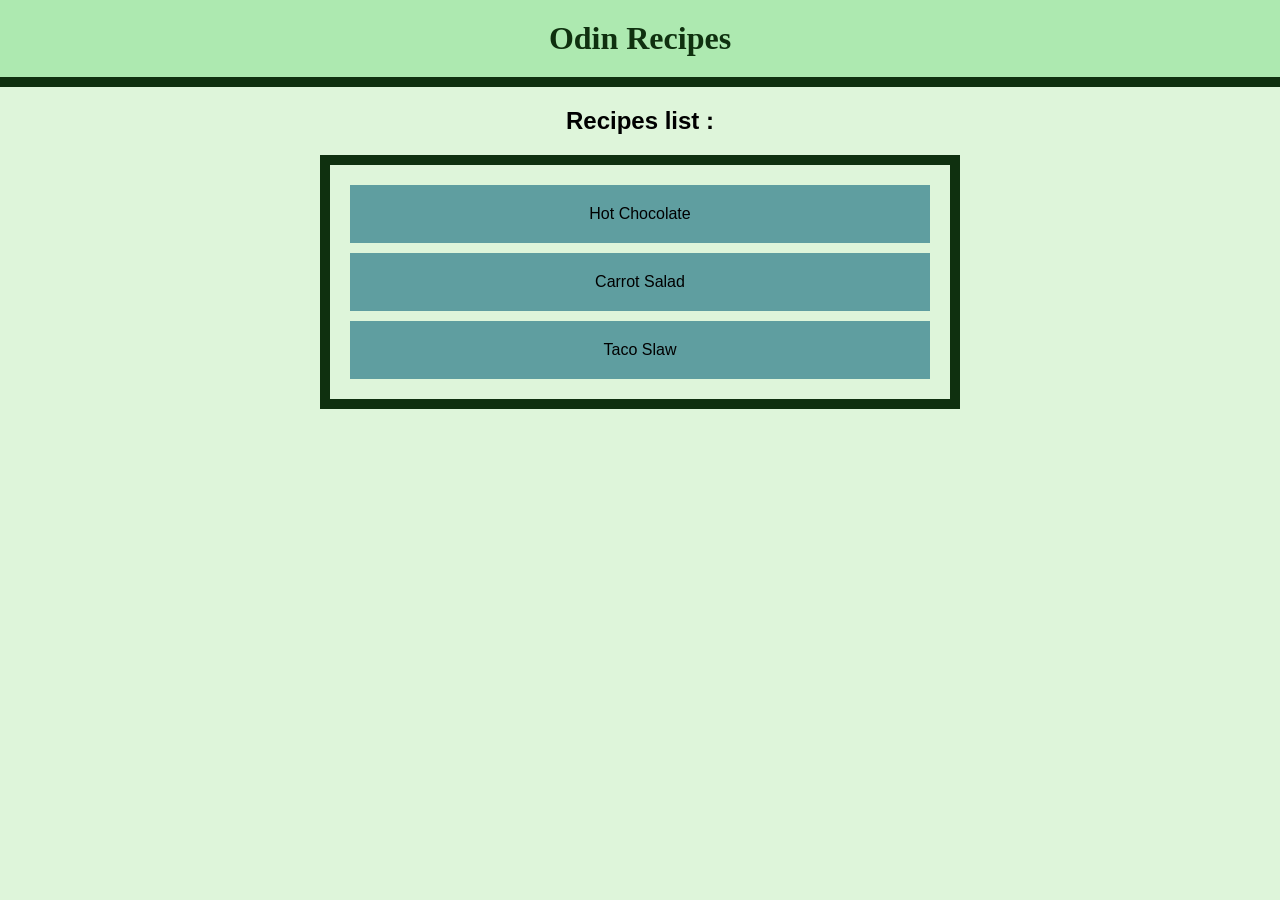
<file: index.html>
<!DOCTYPE html>
<html lang="en">
<head>
    <meta charset="UTF-8">
    <meta name="viewport" content="width=device-width, initial-scale=1.0">
    <title>Odin Recipes</title>
    <link rel="stylesheet" href="homepage.css">
</head>
<body>
    <h1 class="header">Odin Recipes</h1>
    <h2>Recipes list :</h2>
    <ul>
        <li>
            <a href="recipes/hot-chocolate.html">Hot Chocolate</a>
        </li>
        <li>
            <a href="recipes/carrot-salad.html">Carrot Salad</a>
        </li>
        <li>
            <a href="recipes/taco-slaw.html">Taco Slaw</a>
        </li>

    </ul>
    

</body>
</html>
</file>
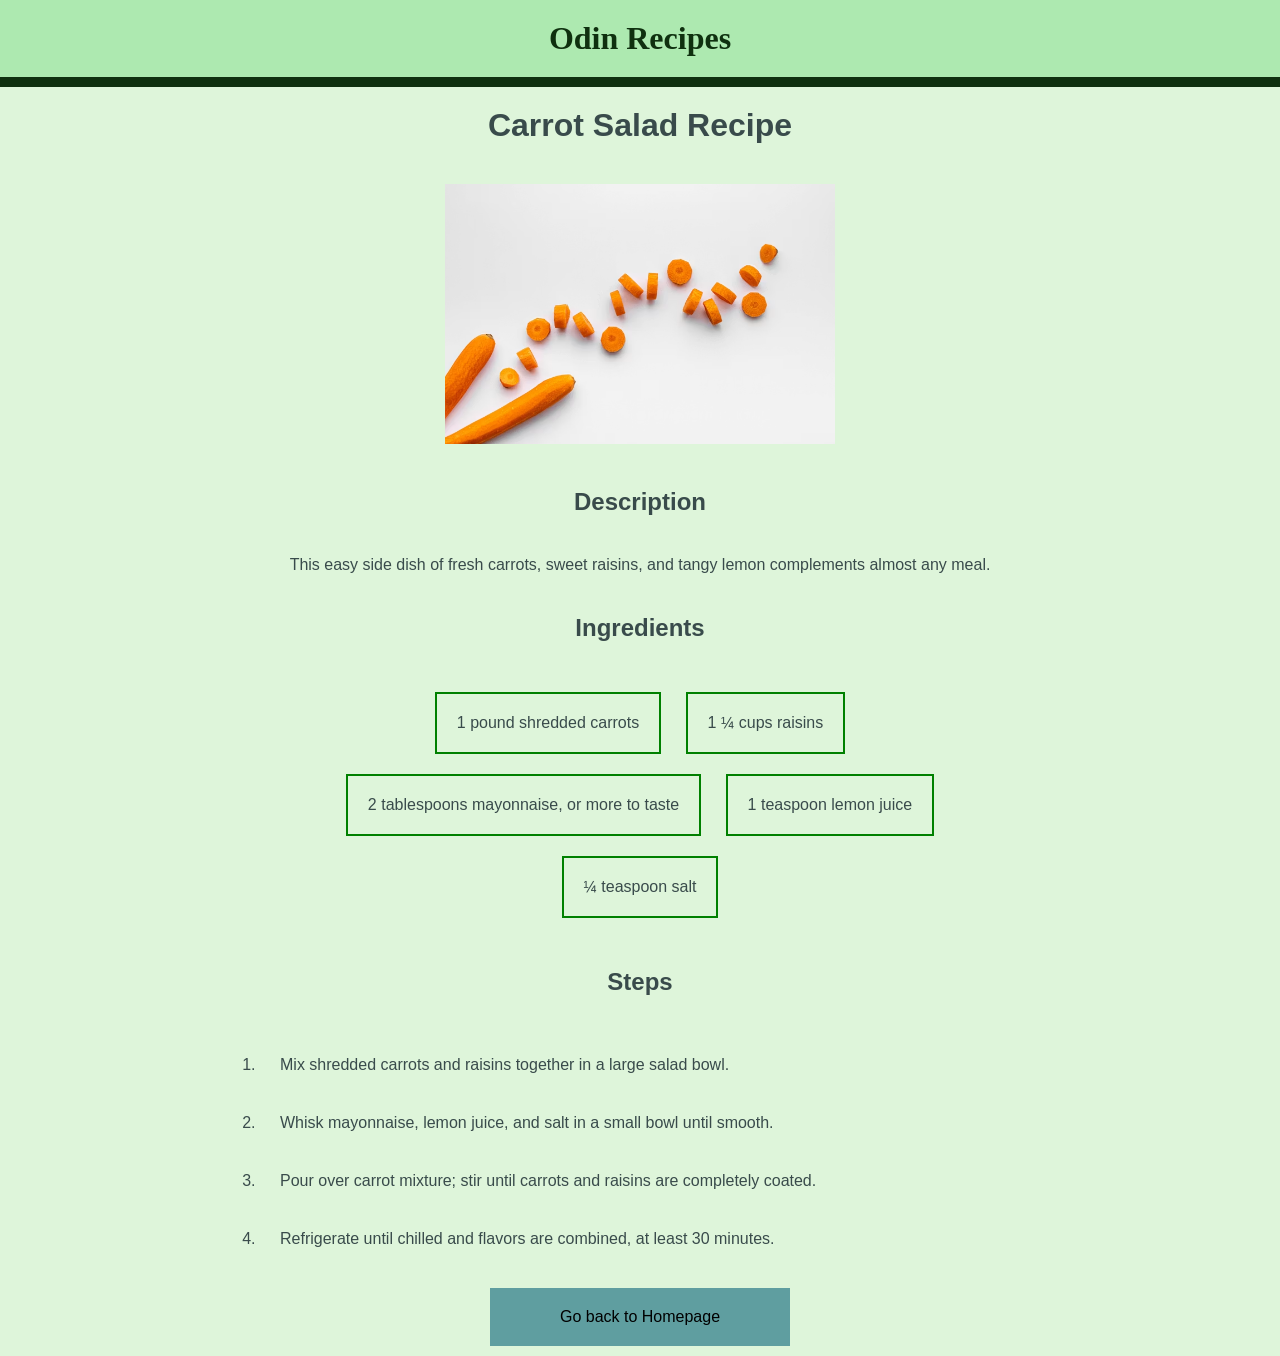
<file: recipes/carrot-salad.html>
<!DOCTYPE html>
<html lang="en">
<head>
    <meta charset="UTF-8">
    <meta name="viewport" content="width=device-width, initial-scale=1.0">
    <title>Carrot Salad Recipe</title>
    <link rel="stylesheet" href="../recipe-page.css">
</head>
<body>
    <h1 class="header">Odin Recipes</h1>
    <div class="recipe">
        <h1>Carrot Salad Recipe</h1>

        
        <img src="../images/carrot-salad.jpg" alt="carrots" height="300">
        <h2>Description</h2>
        <p>This easy side dish of fresh carrots, 
            sweet raisins, 
            and tangy lemon complements
            almost any meal.</p>
        

        <h2>Ingredients</h2>
        <ul class="ingredients">
            <li>1 pound shredded carrots</li>
            <li>1 ¼ cups raisins</li>
            <li>2 tablespoons mayonnaise, or more to taste</li>
            <li>1 teaspoon lemon juice</li>
            <li>¼ teaspoon salt</li>
        </ul>

        <h2>Steps</h2>
        <ol>
            <li>Mix shredded carrots and raisins 
                together in a large salad bowl.</li>
            <li>Whisk mayonnaise, lemon juice, and salt in 
                a small bowl until smooth.</li>
            <li>Pour over carrot mixture; 
                stir until carrots and raisins are completely 
                coated.</li>
            <li>Refrigerate until chilled and flavors are 
                combined, at least 30 minutes.</li>
        </ol>
    </div>
    <a href="../index.html">Go back to Homepage</a>

</body>
</html>
</file>
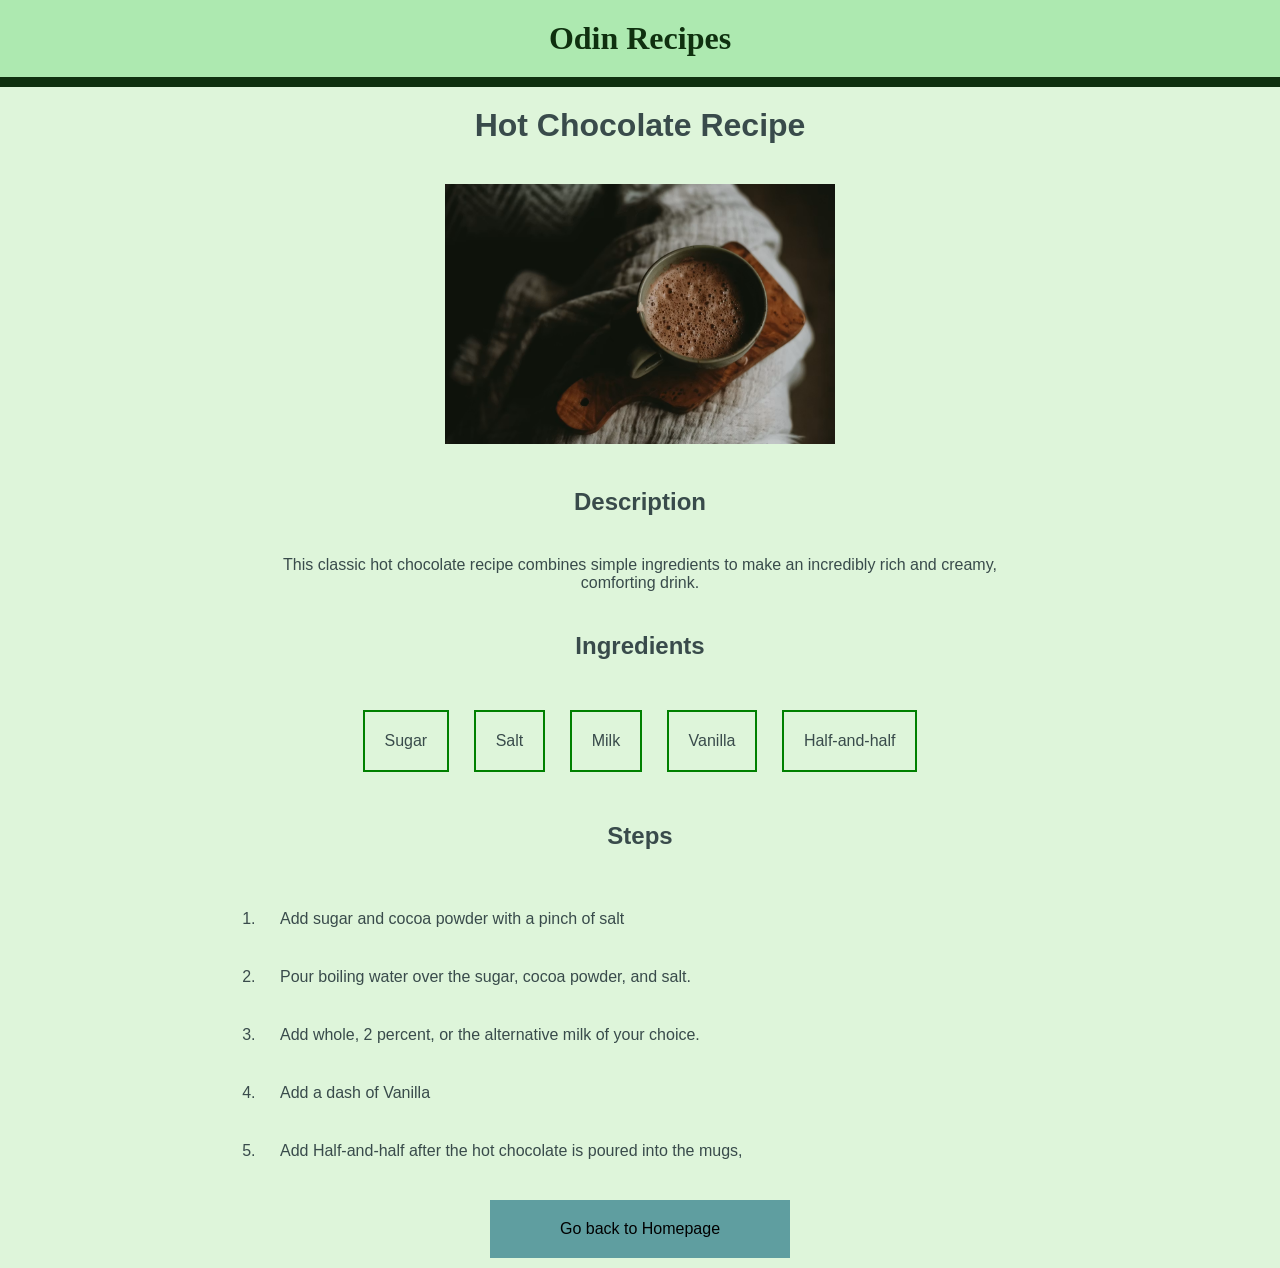
<file: recipes/hot-chocolate.html>
<!DOCTYPE html>
<html lang="en">
<head>
    <meta charset="UTF-8">
    <meta name="viewport" content="width=device-width, initial-scale=1.0">
    <title>Hot Chocolate Recipe</title>
    <link rel="stylesheet" href="../recipe-page.css">
</head>
<body>
    <h1 class="header">Odin Recipes</h1>
    <div class="recipe">
        <h1>Hot Chocolate Recipe</h1>

        
        <img src="../images/hot-chocolate.jpg" alt="tacos-slaw" height="300">
        <h2>Description</h2>
        <p>This classic hot chocolate recipe combines 
            simple ingredients to make an incredibly 
            rich and creamy, comforting drink. </p>
        

        <h2>Ingredients</h2>
        <ul class="ingredients">
            <li>Sugar</li>
            <li>Salt</li>
            <li>Milk</li>
            <li>Vanilla</li>
            <li>Half-and-half</li>
        </ul>

        <h2>Steps</h2>
        <ol>
            <li>Add sugar and cocoa powder with a pinch of salt</li>
            <li>Pour boiling water 
                over the sugar, cocoa 
                powder, and salt.</li>
                <li>Add whole, 2 percent, or 
                    the alternative milk of your choice.</li>
                <li>Add a dash of Vanilla</li>
                <li>Add Half-and-half after the 
                    hot chocolate is poured into the mugs,</li>
        </ol>
    </div>
    <a href="../index.html">Go back to Homepage</a>
</body>
</html>
</file>
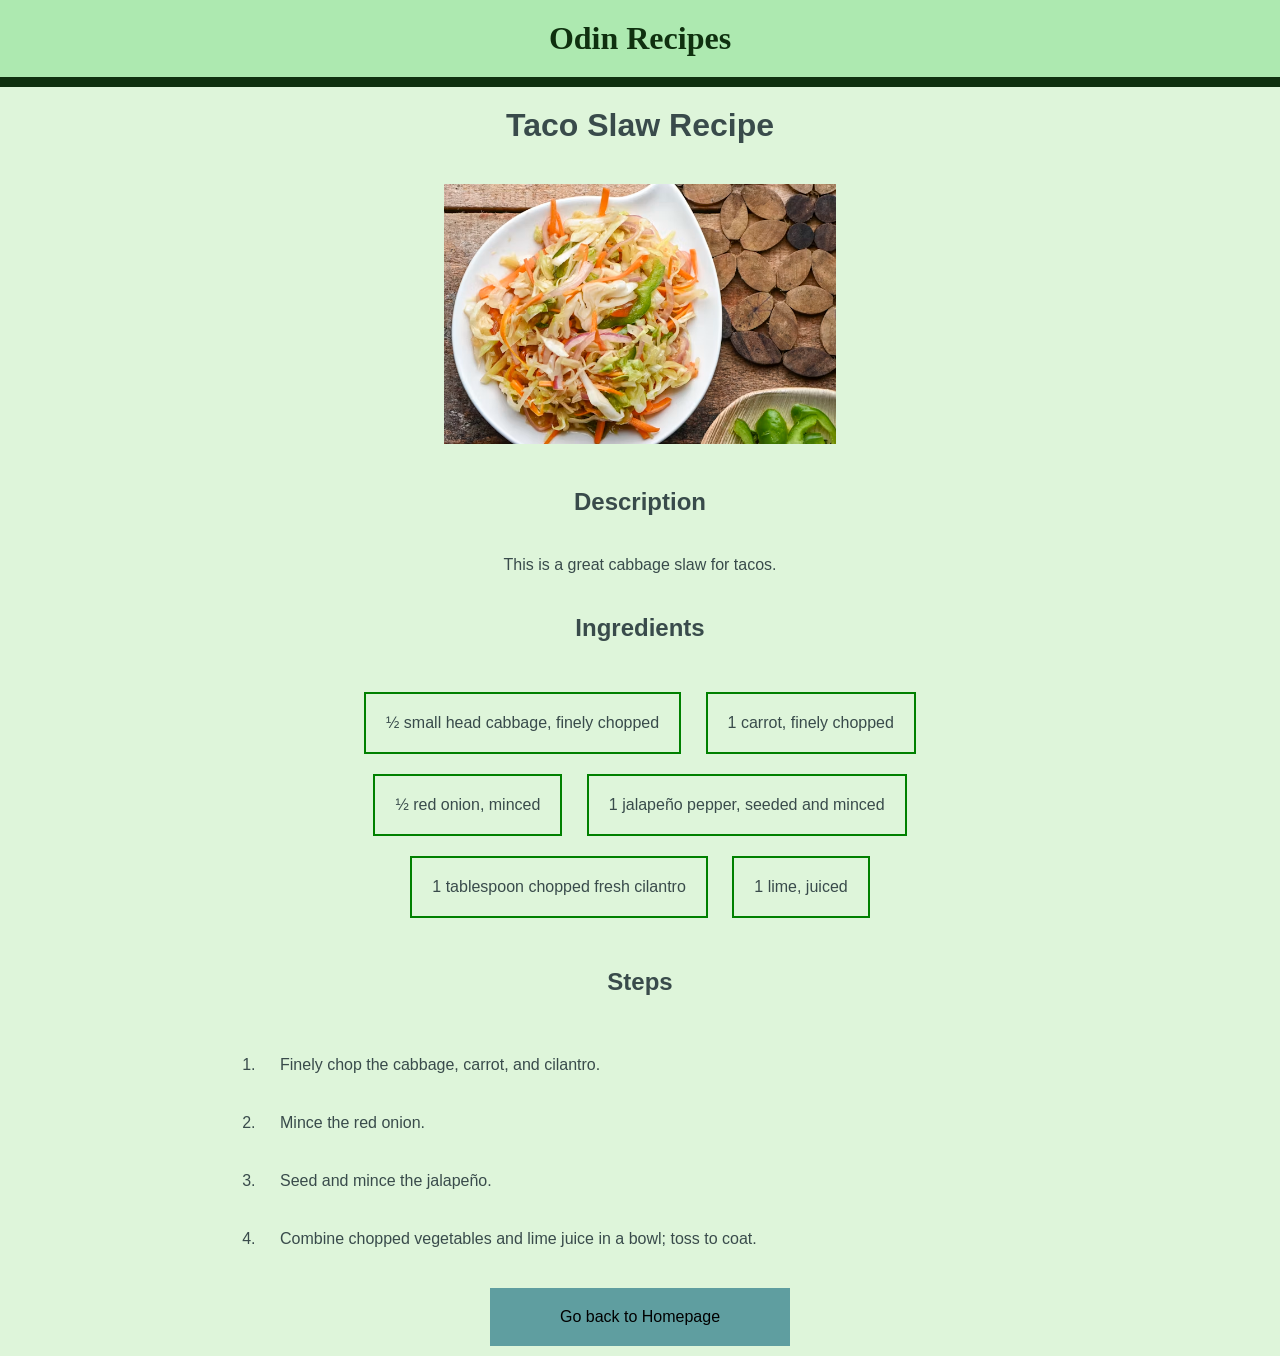
<file: recipes/taco-slaw.html>
<!DOCTYPE html>
<html lang="en">
<head>
    <meta charset="UTF-8">
    <meta name="viewport" content="width=device-width, initial-scale=1.0">
    <title>Taco Slaw Recipe</title>
    <link rel="stylesheet" href="../recipe-page.css">
</head>
<body>
    <h1 class="header">Odin Recipes</h1>
    <div class="recipe">
        <h1>Taco Slaw Recipe</h1>


        <img src="../images/tacos-slaw.jpg" alt="tacos-slaw" height="300">
        <h2>Description</h2>
        <p>This is a great cabbage slaw for tacos. </p>
        

        <h2>Ingredients</h2>
        <ul class="ingredients">
            <li>½ small head cabbage, finely chopped</li>
            <li>1 carrot, finely chopped</li>
            <li>½ red onion, minced</li>
            <li>1 jalapeño pepper, seeded and minced</li>
            <li>1 tablespoon chopped fresh cilantro</li>
            <li>1 lime, juiced</li>
        </ul>

        <h2>Steps</h2>
        <ol>
            <li>Finely chop the cabbage, carrot, and cilantro. </li>
            <li>Mince the red onion. </li>
            <li>Seed and mince the jalapeño.</li>
            <li>Combine chopped vegetables and lime 
                juice in a bowl; toss to coat.</li>
        </ol>
    </div>
    <a href="../index.html">Go back to Homepage</a>
    
</body>
</html>
</file>
<file: homepage.css>
*{
    font-family: 'Franklin Gothic Medium', 'Arial Narrow', Arial, sans-serif;
    margin : 0;
    background-color: rgb(222, 245, 218);
}

h1.header {
    background-color: rgb(173, 233, 176);
    padding : 20px;
    text-align: center;
    font-family: 'Lucida Sans';
    color : rgb(15, 48, 15);
    border-bottom: 10px solid rgb(15, 48, 15);
}

h2{
    padding: 20px;
    text-align: center;
    font-family: Arial;
}

ul{
    margin : auto;
    max-width: 600px;
    padding : 10px;
    border: 10px solid rgb(15, 48, 15); 
    list-style-type:none;
}

li {
    text-align: center;
}

a {
    color : black;
    padding : 20px;
    display: block;
    background-color: cadetblue;
    text-decoration: none;
    margin: 10px;
    
}

a:hover{
    color:aliceblue;
    background-color: rgb(57, 75, 75);
}
</file>
<file: recipe-page.css>
*{
    font-family: 'Franklin Gothic Medium', 'Arial Narrow', Arial, sans-serif;
    margin : 0;
    background-color: rgb(222, 245, 218);
    text-align: center;
    box-sizing: border-box;
}

h1.header {
    background-color: rgb(173, 233, 176);
    padding : 20px;
    text-align: center;
    font-family: 'Lucida Sans';
    color : rgb(15, 48, 15);
    border-bottom: 10px solid rgb(15, 48, 15);
}

.recipe *{
    max-width: 800px;
    margin: auto;
    padding: 20px;
    color :rgb(57, 75, 75)
}

li{
    text-align: left;
}

.ingredients *{
    display: inline-block;
    text-decoration-style: dotted;
    border : 2px solid green;
    margin: 10px;
}
a {
    color : black;
    padding : 20px;
    display: block;
    background-color: cadetblue;
    text-decoration: none;
    margin: auto;
    margin-bottom: 10px;
    width: 300px;
    
}

a:hover{
    color:aliceblue;
    background-color: rgb(57, 75, 75);
}

h2{
    color :rgb(15, 48, 15);
}
</file>
